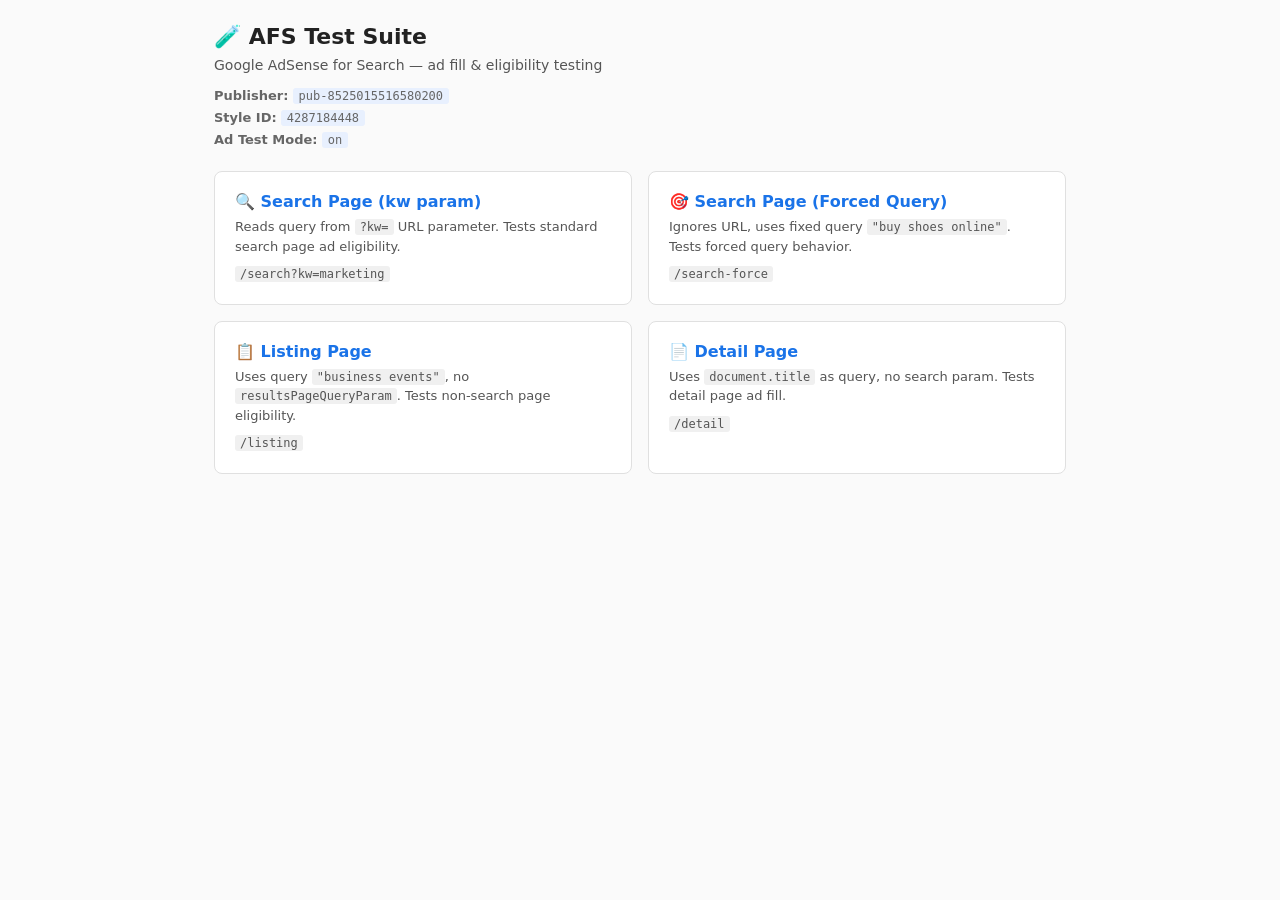
<file: pages/index.html>
<!DOCTYPE html>
<html lang="en">
<head>
  <meta charset="UTF-8">
  <meta name="viewport" content="width=device-width, initial-scale=1.0">
  <title>AFS Test Suite – adtest.10times.com</title>
  <link rel="stylesheet" href="/style.css">
  <style>
    .card-grid { display: grid; grid-template-columns: 1fr 1fr; gap: 16px; margin-top: 20px; }
    .card {
      background: #fff; border: 1px solid #e0e0e0; border-radius: 8px;
      padding: 20px; text-decoration: none; color: inherit;
      transition: box-shadow 0.2s, transform 0.15s;
    }
    .card:hover { box-shadow: 0 4px 16px rgba(0,0,0,0.1); transform: translateY(-2px); }
    .card h2 { font-size: 16px; margin-bottom: 6px; color: #1a73e8; }
    .card p { font-size: 13px; color: #555; line-height: 1.5; }
    .card code { background: #f0f0f0; padding: 1px 5px; border-radius: 3px; font-size: 12px; }
    .header-info { margin-top: 12px; font-size: 13px; color: #666; line-height: 1.7; }
    .header-info code { background: #e8f0fe; padding: 1px 6px; border-radius: 3px; font-size: 12px; }
  </style>
</head>
<body>
  <h1>🧪 AFS Test Suite</h1>
  <p style="color:#555; font-size: 14px;">Google AdSense for Search — ad fill & eligibility testing</p>

  <div class="header-info">
    <div><strong>Publisher:</strong> <code>pub-8525015516580200</code></div>
    <div><strong>Style ID:</strong> <code>4287184448</code></div>
    <div><strong>Ad Test Mode:</strong> <code>on</code></div>
  </div>

  <div class="card-grid">
    <a class="card" href="/search?kw=marketing">
      <h2>🔍 Search Page (kw param)</h2>
      <p>Reads query from <code>?kw=</code> URL parameter. Tests standard search page ad eligibility.</p>
      <p style="margin-top: 8px;"><code>/search?kw=marketing</code></p>
    </a>

    <a class="card" href="/search-force">
      <h2>🎯 Search Page (Forced Query)</h2>
      <p>Ignores URL, uses fixed query <code>"buy shoes online"</code>. Tests forced query behavior.</p>
      <p style="margin-top: 8px;"><code>/search-force</code></p>
    </a>

    <a class="card" href="/listing">
      <h2>📋 Listing Page</h2>
      <p>Uses query <code>"business events"</code>, no <code>resultsPageQueryParam</code>. Tests non-search page eligibility.</p>
      <p style="margin-top: 8px;"><code>/listing</code></p>
    </a>

    <a class="card" href="/detail">
      <h2>📄 Detail Page</h2>
      <p>Uses <code>document.title</code> as query, no search param. Tests detail page ad fill.</p>
      <p style="margin-top: 8px;"><code>/detail</code></p>
    </a>
  </div>
</body>
</html>
</file>
<file: style.css>
* {
  box-sizing: border-box;
  margin: 0;
  padding: 0;
}

body {
  font-family: "Segoe UI", system-ui, -apple-system, sans-serif;
  max-width: 900px;
  margin: 0 auto;
  padding: 24px;
  background: #fafafa;
  color: #222;
}

h1 {
  font-size: 22px;
  margin-bottom: 8px;
}

.meta {
  font-size: 14px;
  color: #555;
  margin-bottom: 16px;
  line-height: 1.6;
}

.meta strong {
  color: #111;
}

.meta .query-value {
  background: #e8f0fe;
  padding: 2px 8px;
  border-radius: 4px;
  font-family: monospace;
  font-size: 13px;
}

#afscontainer1 {
  min-height: 120px;
  border: 1px dashed #ccc;
  border-radius: 6px;
  padding: 8px;
  margin-top: 16px;
  background: #fff;
}

.debug-section {
  margin-top: 24px;
}

.debug-section summary {
  cursor: pointer;
  font-size: 13px;
  color: #666;
  font-weight: 600;
}

#debug-log {
  margin-top: 8px;
  padding: 12px;
  background: #1e1e1e;
  color: #0f0;
  font-family: "Cascadia Code", "Consolas", monospace;
  font-size: 12px;
  border-radius: 6px;
  white-space: pre-wrap;
  word-break: break-all;
  max-height: 300px;
  overflow-y: auto;
}

nav {
  margin-bottom: 24px;
  padding: 12px;
  background: #fff;
  border: 1px solid #e0e0e0;
  border-radius: 6px;
}

nav a {
  display: inline-block;
  margin-right: 16px;
  font-size: 14px;
  color: #1a73e8;
  text-decoration: none;
}

nav a:hover {
  text-decoration: underline;
}

nav a.active {
  font-weight: 700;
  color: #111;
  text-decoration: none;
}
</file>
